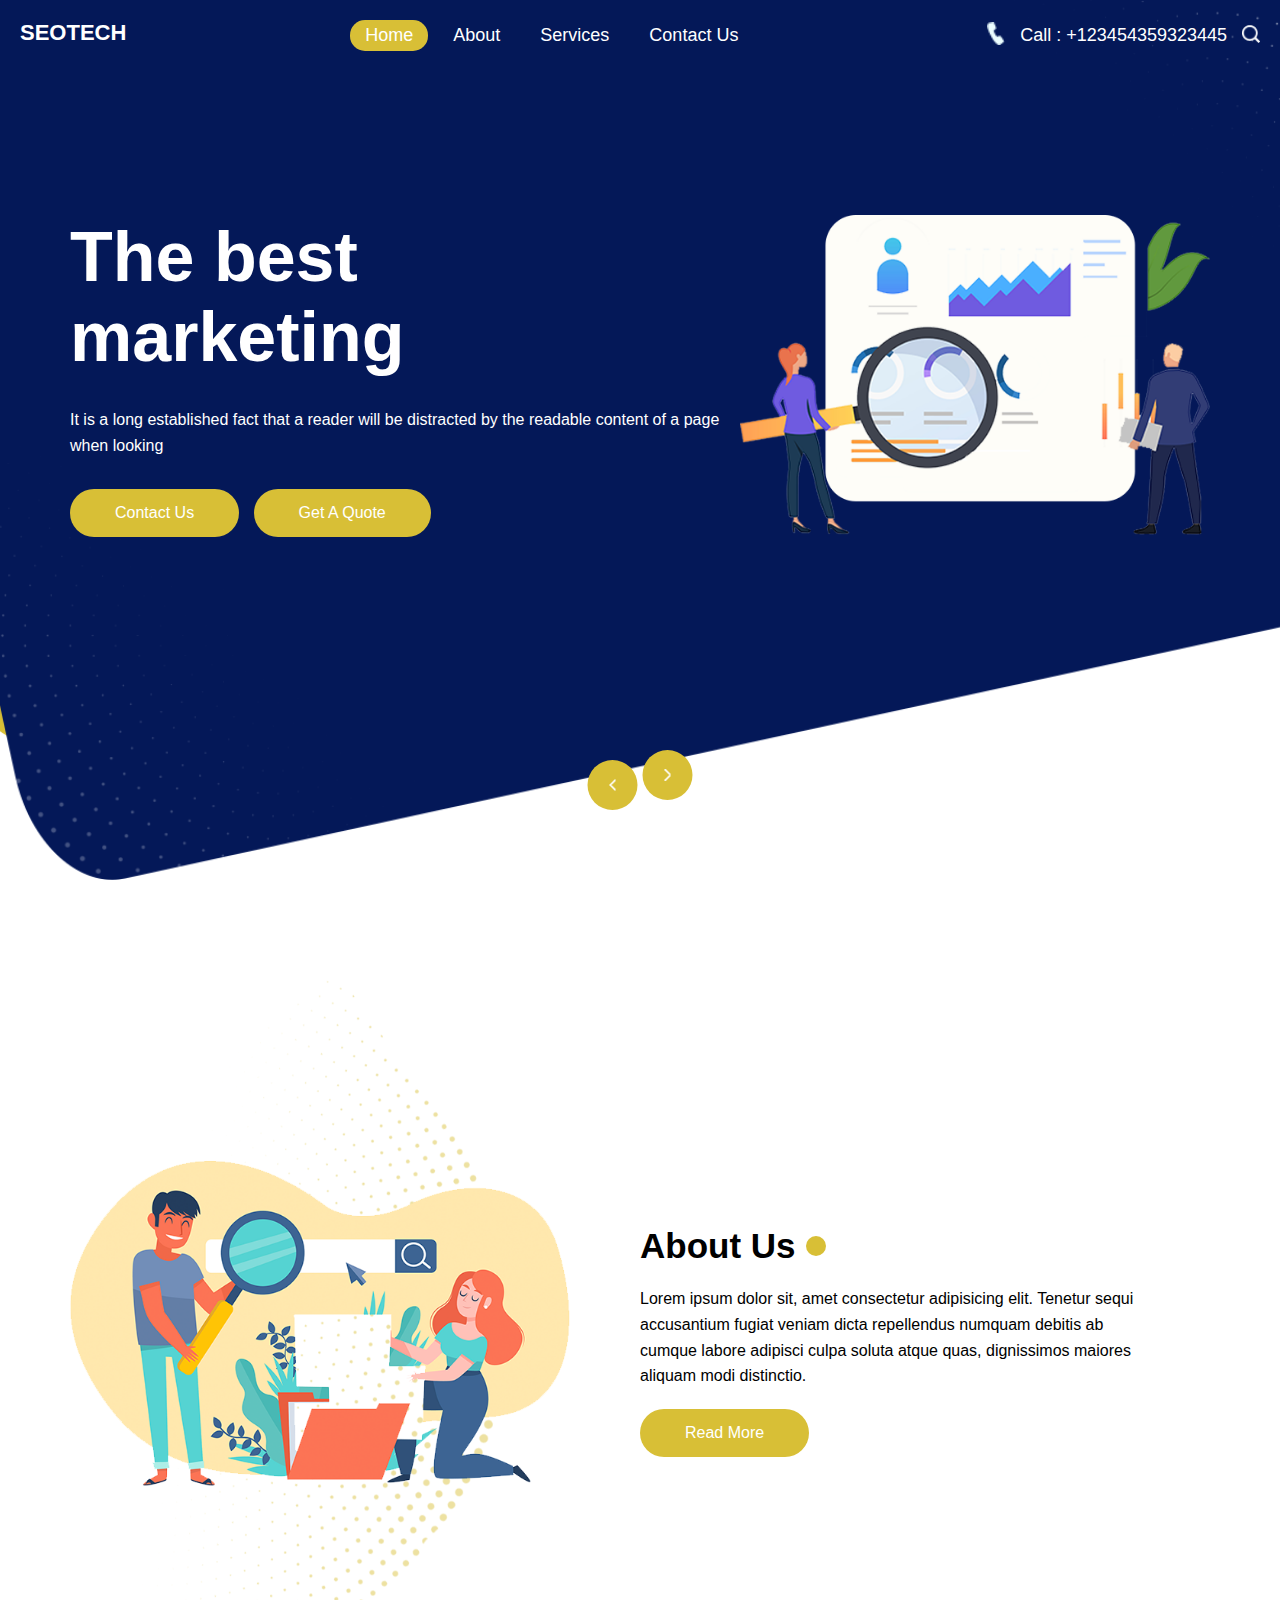
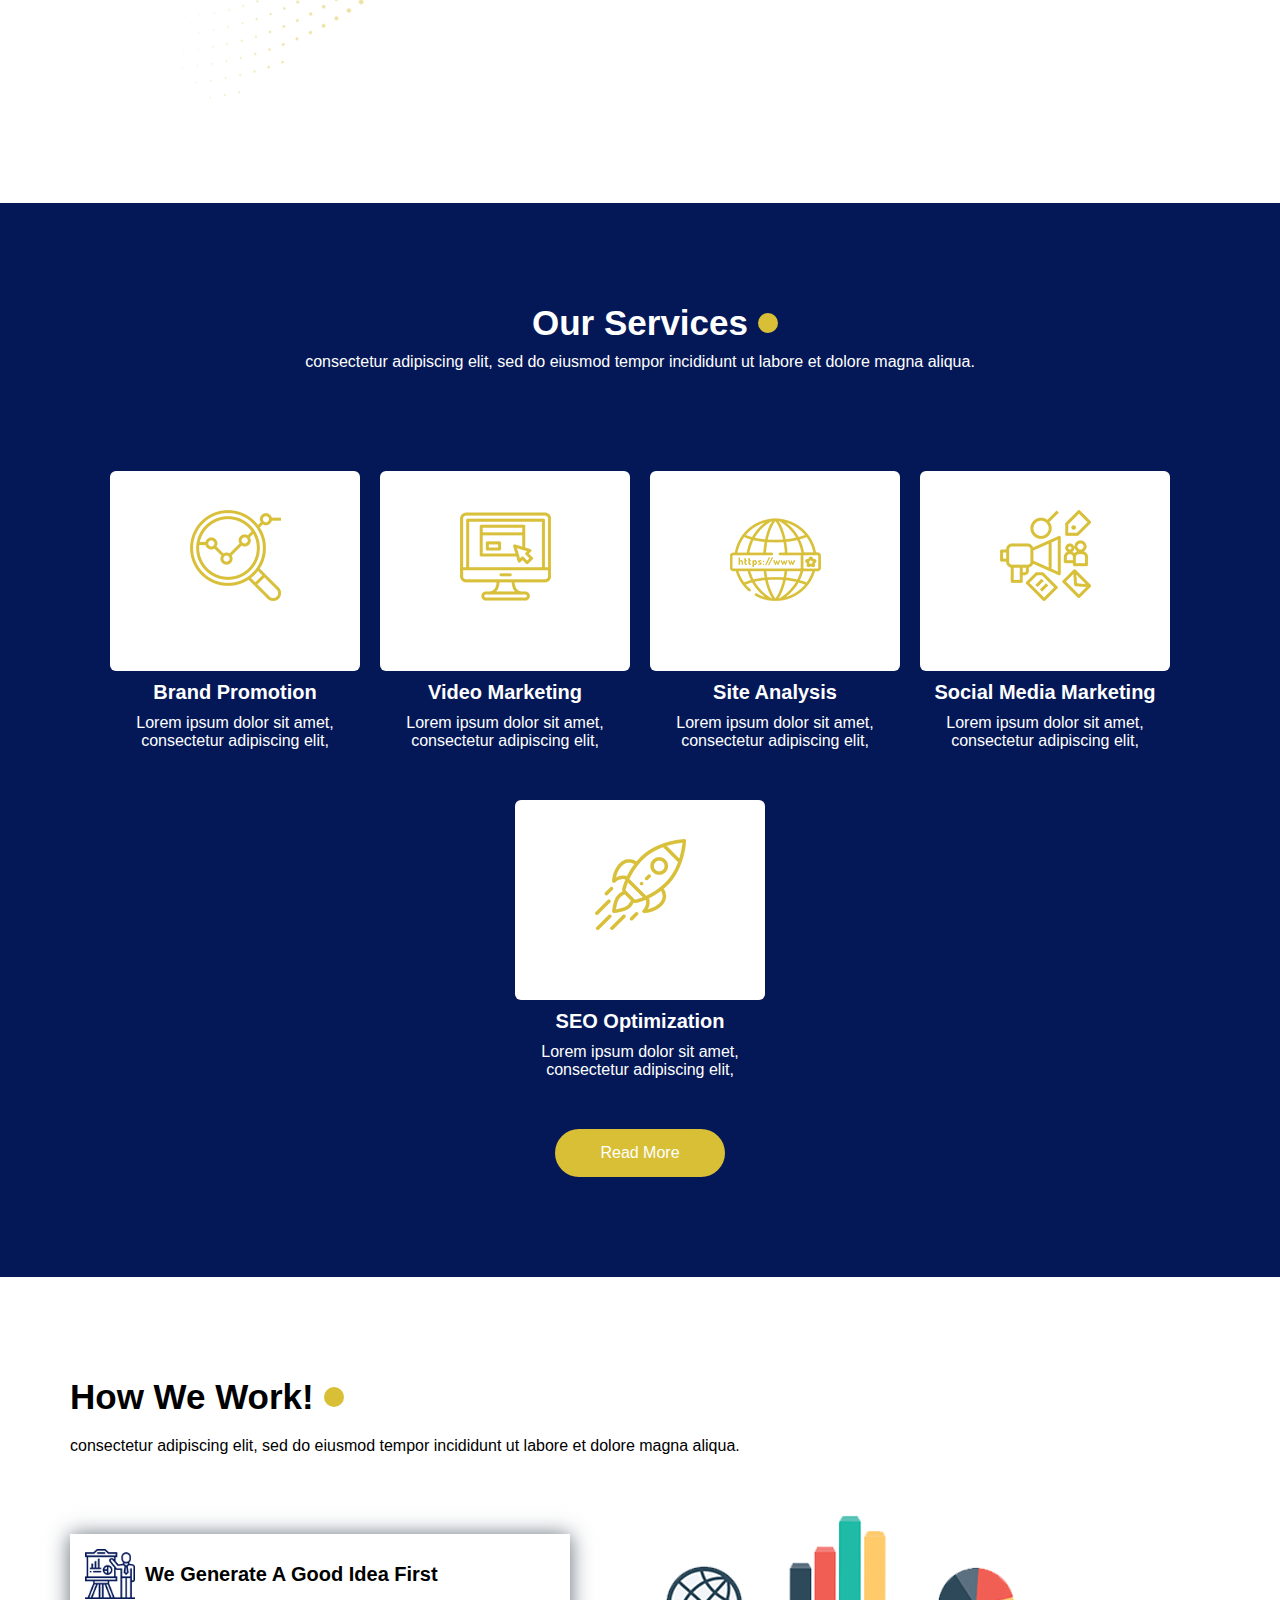
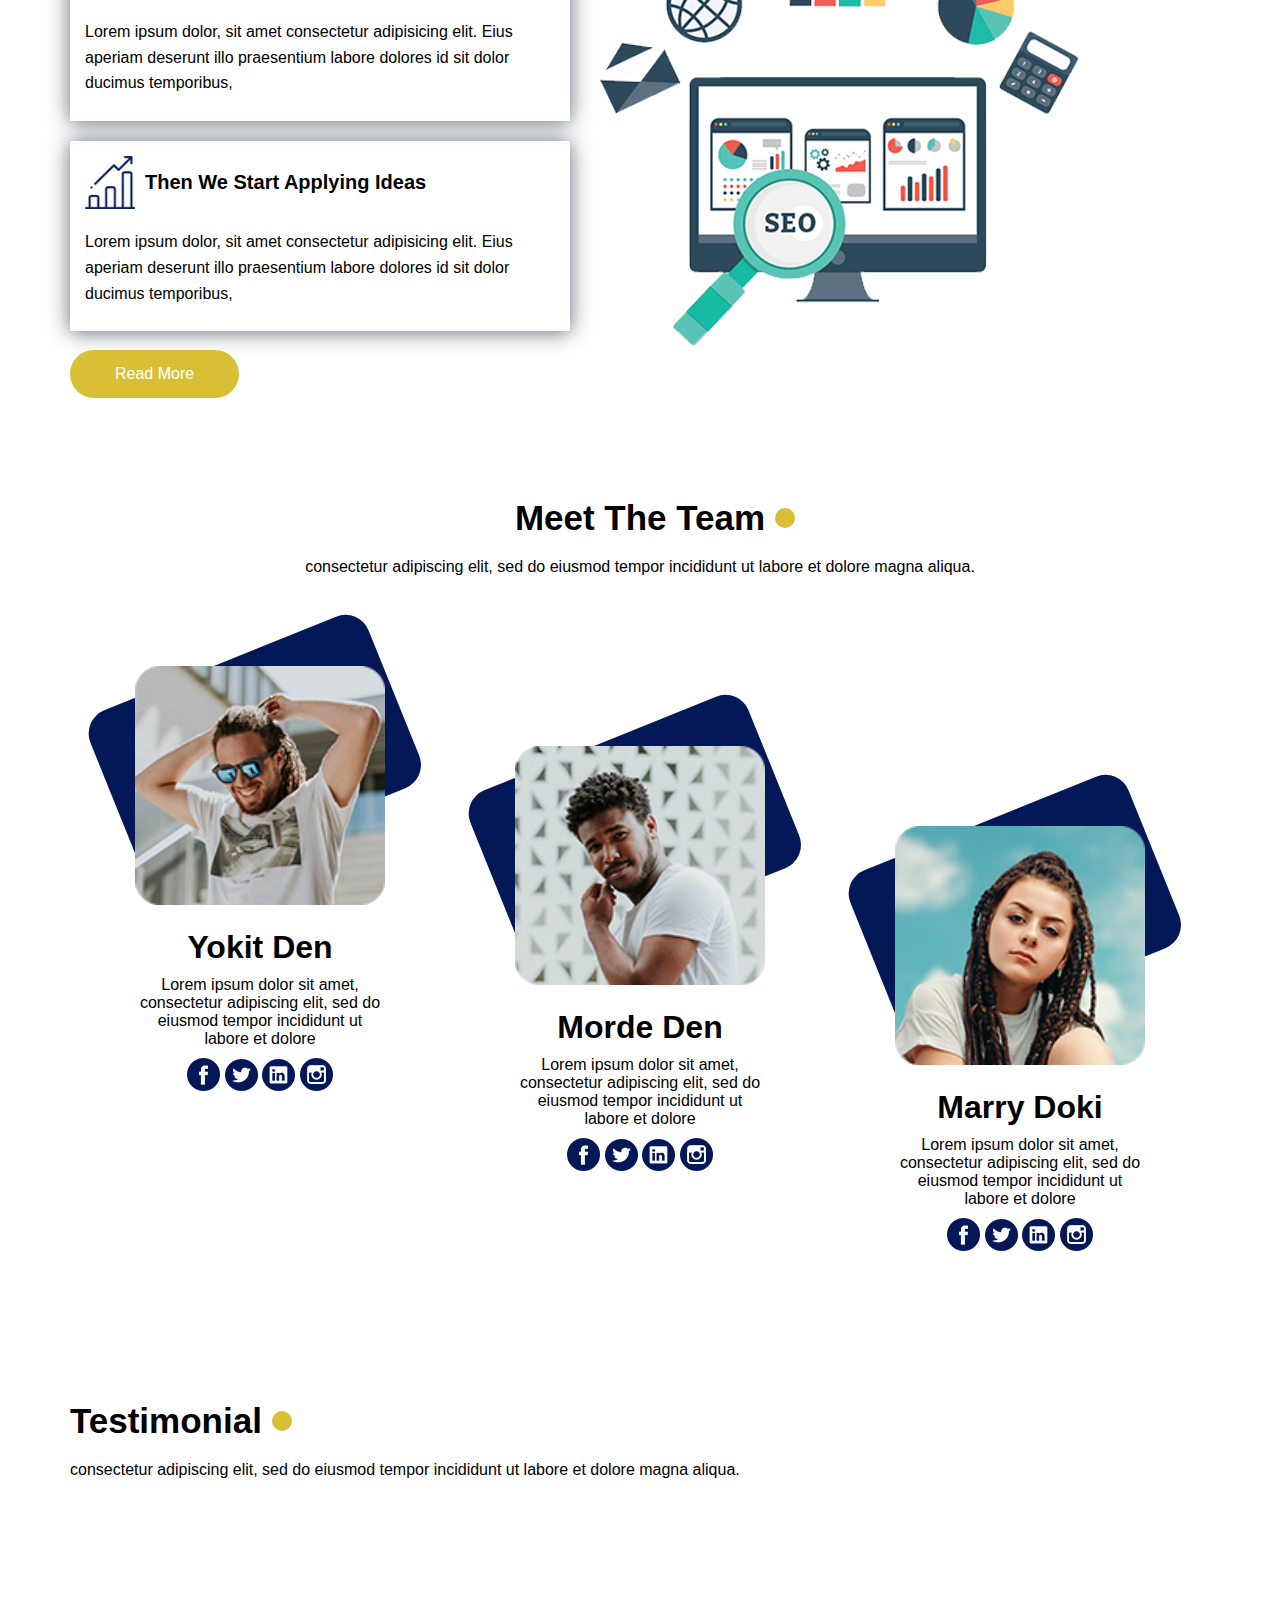
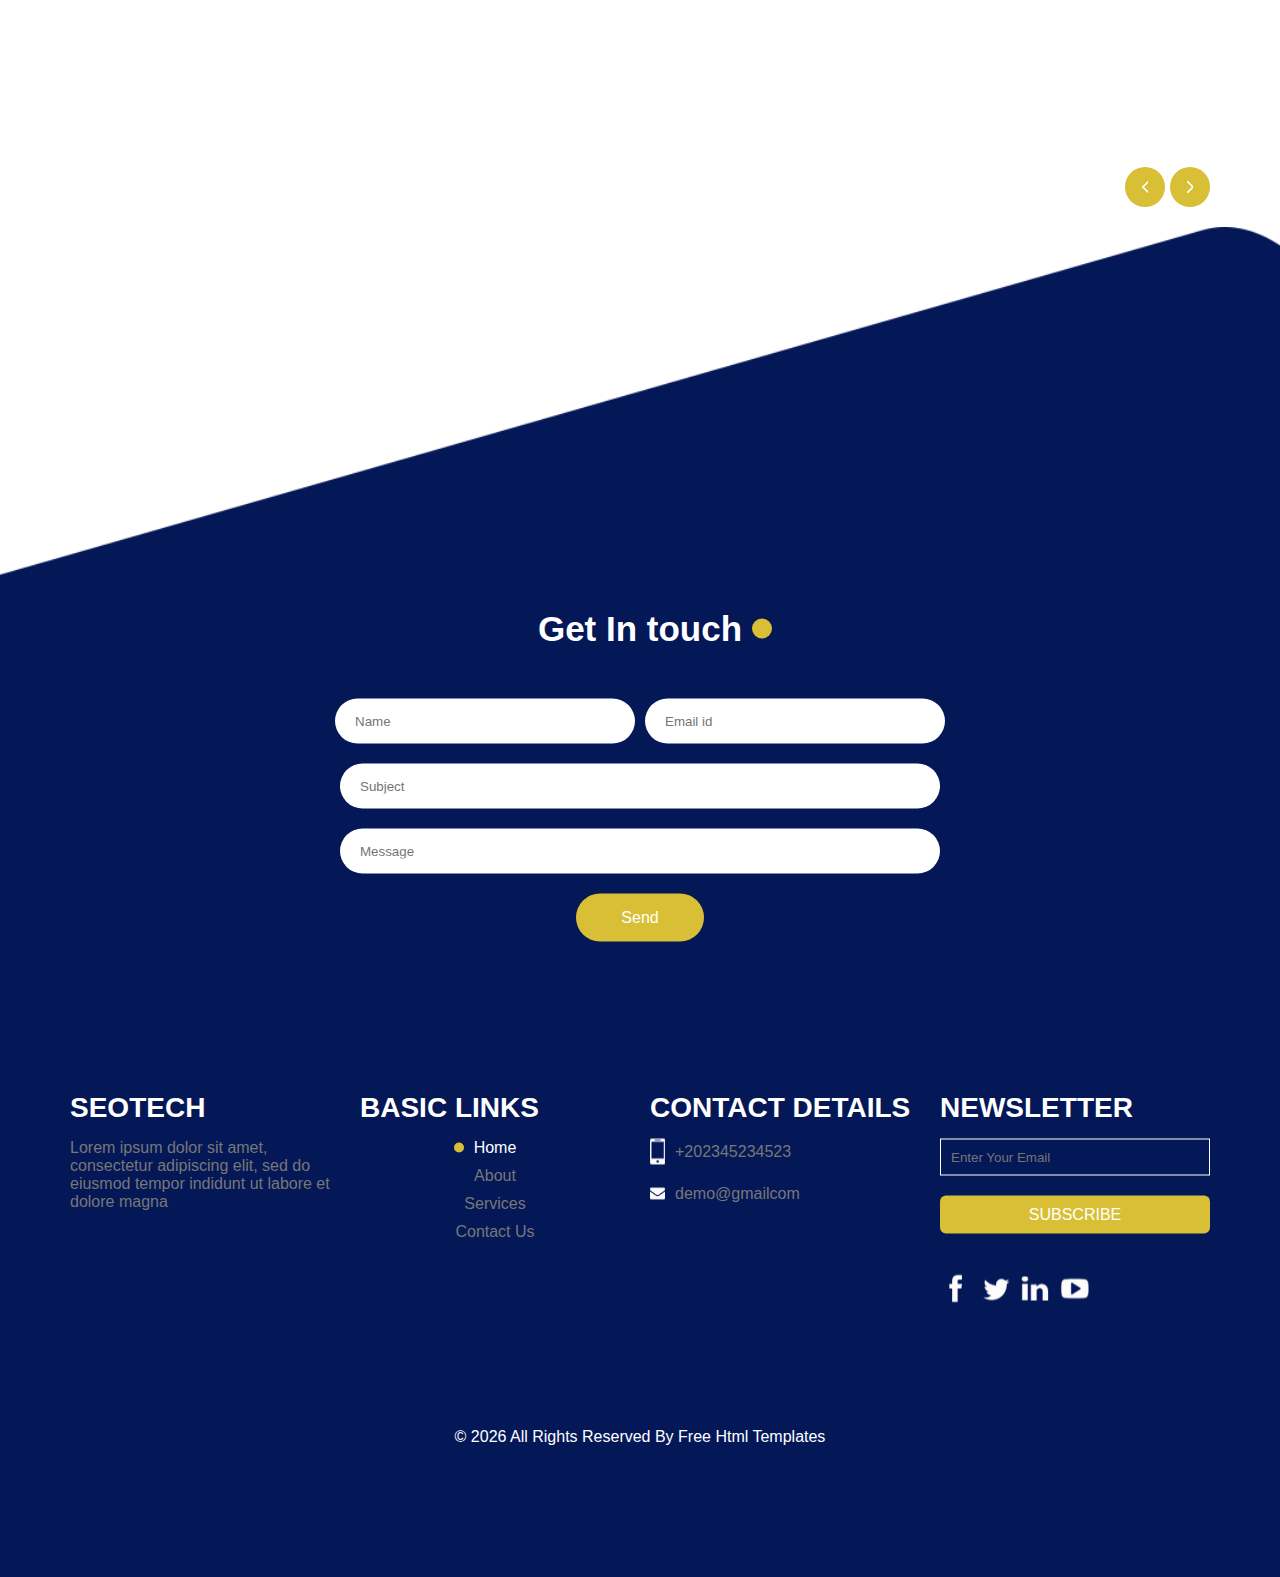
<file: index.html>
<!DOCTYPE html>
<html lang="en">
<head>
    <meta charset="UTF-8">
    <meta http-equiv="X-UA-Compatible" content="IE=edge">
    <meta name="viewport" content="width=device-width, initial-scale=1.0">
    <link rel="stylesheet" href="css/index.css">
    <link rel="stylesheet" href="css/all.min.css">
    <title>Seotech</title>
</head>
<body>
    <div class="home" id="home">
        <div class="navbar">
            <p class="main-p">Seotech</p>
            <ul>
                <li data-current="index.html" class="active"><a href="index.html">Home</a></li>
                <li data-current="about.html"><a href="about.html">About</a></li>
                <li data-current="services.html"><a href="services.html">Services</a></li>
                <li><a href="#contact">Contact Us</a></li>
                <img src="images/search-icon.png">
            </ul>
        <div class="user-info">
            <a href="#"><img src="images/call.png"></a>
            <a href="#">  <p>Call : +123454359323445</p></a>
            <a href="#"><img src="images/search-icon.png"></a>
    </div>
    <div class="bullets">
        <span></span>
        <span></span>
        <span></span>
    </div>
        </div>
        <div class="container">
        <div class="main-box">
            <div class="box-info">
                <h1>The best <br> marketing</h1>
                <p>It is a long established fact that a reader will be distracted by the readable content of a page when looking</p>
                <a href="#" class="btn left active">Contact Us</a>
                <a href="#" class="btn">Get A Quote</a>
            </div>
            <div>
                <img src="images/slider-img.png">
            </div>
        </div>
        </div>
        <div class="navbuttons">
            <div class="left button">
                <img src="images/left-angle.png">
            </div>
            <div class="right button">
                <img src="images/right-angle.png">
            </div>
        </div>
    </div>
    <div class="about"  id="about">
        <div class="container">
            <div>
                <img src="images/about-img2.png" alt="browser not support this image">
            </div>
            <div class="about-container">
                <h1 class="special-h1">About Us</h1>
                <p>Lorem ipsum dolor sit, amet consectetur adipisicing elit. Tenetur sequi accusantium fugiat veniam dicta repellendus numquam debitis ab cumque labore adipisci culpa soluta atque quas, dignissimos maiores aliquam modi distinctio.</p>
                <a href="read more" class="btn">read more</a>
            </div>
        </div>
    </div>
    <div class="our-services"  id="our-services">
        <div class="container">
            <h1 class="special-h1">Our Services</h1>
            <p>consectetur adipiscing elit, sed do eiusmod tempor incididunt ut labore et dolore magna aliqua.</p>
            <div class="services-row">
                <div class="row">
                    <div>
                        <img src="images/s-1.png" alt="browser not support this image">
                    </div>
                    <h1>Brand Promotion</h1>
                    <p>Lorem ipsum dolor sit amet, consectetur adipiscing elit,</p>
                </div>
                <div class="row">
                    <div>
                        <img src="images/s-2.png" alt="browser not support this image">
                    </div>
                    <h1>Video Marketing</h1>
                    <p>Lorem ipsum dolor sit amet, consectetur adipiscing elit,</p>
                </div>
                <div class="row">
                    <div>
                        <img src="images/s-3.png" alt="browser not support this image">
                    </div>
                    <h1>Site Analysis</h1>
                    <p>Lorem ipsum dolor sit amet, consectetur adipiscing elit,</p>
                </div>
                <div class="row">
                    <div>
                        <img src="images/s-4.png" alt="browser not support this image">
                    </div>
                    <h1>Social Media Marketing</h1>
                    <p>Lorem ipsum dolor sit amet, consectetur adipiscing elit,</p>
                </div>
                <div class="row">
                    <div>
                        <img src="images/s-5.png" alt="browser not support this image">
                    </div>
                    <h1>SEO Optimization</h1>
                    <p>Lorem ipsum dolor sit amet, consectetur adipiscing elit,</p>
                </div>
            </div>
            <a href="#" class="btn">read more</a>
        </div>
    </div>
    <div class="work">
        <div class="container">
            <h1 class="special-h1">How We Work!</h1>
            <p>consectetur adipiscing elit, sed do eiusmod tempor incididunt ut labore et dolore magna aliqua.</p>
            <div class="work-box-container">
                <div>
                    <div class="work-box">
                        <div>
                            <img src="images/work-i1.png" alt="browser not support this image">
                            <h1>We Generate A Good Idea First</h1>
                        </div>
                        <p>Lorem ipsum dolor, sit amet consectetur adipisicing elit. Eius aperiam deserunt illo praesentium labore dolores id sit dolor ducimus temporibus,</p>
                    </div>
                    <div class="work-box">
                        <div>
                            <img src="images/work-i2.png" alt="browser not support this image">
                            <h1>Then We Start Applying Ideas</h1>
                        </div>
                        <p>Lorem ipsum dolor, sit amet consectetur adipisicing elit. Eius aperiam deserunt illo praesentium labore dolores id sit dolor ducimus temporibus,</p>
                    </div>
                </div>
                <div class="image">
                    <img src="images/work-img.png" alt="browser not support this image">
                </div>
            </div>
            <div class="btn">read more</div>
                </div>
            </div>
            <div class="team">
                <div class="container">
                    <h1 class="special-h1">Meet The Team</h1>
                    <p>consectetur adipiscing elit, sed do eiusmod tempor incididunt ut labore et dolore magna aliqua.</p>
                    <div class="team-container">
                        <div class="team-box">
                                <div class="img"><img src="images/t-1.png" alt="browser not support this image"></div>
                            <h1>Yokit Den</h1>
                            <p>Lorem ipsum dolor sit amet, consectetur adipiscing elit, sed do eiusmod tempor incididunt ut labore et dolore</p>
                            <div class="socail-icons">
                                <img src="images/fb.png" alt="browser not support this image">
                                <img src="images/twitter.png" alt="browser not support this image">
                                <img src="images/linkedin.png" alt="browser not support this image">
                                <img src="images/insta.png" alt="browser not support this image">
                            </div>
                        </div>
                        <div class="team-box">
                            <div class="img">   <img src="images/t-2.png" alt="browser not support this image"></div>
                            <h1>Morde Den</h1>
                            <p>Lorem ipsum dolor sit amet, consectetur adipiscing elit, sed do eiusmod tempor incididunt ut labore et dolore</p>
                            <div class="socail-icons">
                                <img src="images/fb.png" alt="browser not support this image">
                                <img src="images/twitter.png" alt="browser not support this image">
                                <img src="images/linkedin.png" alt="browser not support this image">
                                <img src="images/insta.png" alt="browser not support this image">
                            </div>
                        </div>
                        <div class="team-box">
                        <div class="img"> <img src="images/t-3.png" alt="browser not support this image"></div>
                            <h1>Marry Doki</h1>
                            <p>Lorem ipsum dolor sit amet, consectetur adipiscing elit, sed do eiusmod tempor incididunt ut labore et dolore</p>
                            <div class="socail-icons">
                                <img src="images/fb.png" alt="browser not support this image">
                                <img src="images/twitter.png" alt="browser not support this image">
                                <img src="images/linkedin.png" alt="browser not support this image">
                                <img src="images/insta.png" alt="browser not support this image">
                            </div>
                        </div>
                    </div>
                </div>
            </div>
            <div id="test" class="testimonial">
                <div class="container">
                    <h1 class="special-h1">Testimonial</h1>
                    <p>consectetur adipiscing elit, sed do eiusmod tempor incididunt ut labore et dolore magna aliqua.</p>
                    <div id="test-box" class="testimonial-box">
                        <img class="client-img" src="images/client.png" alt="browser not support this img">
                        <h3>Normal distribution</h3>
                        <p>It is a long established fact that a reader will be distracted by the readable content of a page when looking at its layout. The point of using Lorem Ipsum is that it has a more-or-less normal distribution of letters, as opposed to using 'Content here, content here', making it look</p>
                        <img class="quote-img" src="images/quote.png" alt="browser not support this img">
                    </div>
                    <div class="buttons">
                        <div class="lr button">
                            <img src="images/left-angle.png">
                        </div>
                        <div class="rt button">
                            <img src="images/right-angle.png">
                        </div>
                    </div>
                </div>
            </div>
            <div class="contact" id="contact">
                <div class="container">
                    <h1 class="special-h1">Get In touch</h1>
                    <div class="info-box">
                        <div>
                            <input type="text" placeholder="Name">
                            <input type="text" placeholder="Email id">
                        </div>
                        <input type="text" placeholder="Subject">
                        <input type="text" placeholder="Message">
                        <a href="#" class="btn">Send</a>
                    </div>
                    <div class="contact-box">
                        <div class="box">
                            <h1>SEOTECH</h1>
                            <p>Lorem ipsum dolor sit amet, consectetur adipiscing elit, sed do eiusmod tempor indidunt ut labore et dolore magna</p>
                        </div>
                        <div class="box">
                            <h1>BASIC LINKS</h1>
                            <ul class="footer-ul">
                            <a href="index.html" class="active"><li >Home</li></a>
                            <a href="about.html"><li>About</li></a>
                            <a href="services.html"> <li>Services</li></a>
                            <a href="#contact"><li>Contact Us</li></a>
                            </ul>
                        </div>
                        <div class="box">
                            <h1>CONTACT DETAILS</h1>
                            <div>
                                <img src="images/telephone-white.png" alt="browser not support this image">
                                <a href="#">+202345234523</a>
                            </div>
                            <div>
                                <img src="images/envelope-white.png" alt="browser not support this img">
                                <a href="#">demo@gmailcom</a>
                            </div>
                        </div>
                        <div class="box">
                            <h1>NEWSLETTER</h1>
                            <input type="text" placeholder="Enter Your Email">
                            <a class="sub-btn" href="#">SUBSCRIBE</a>
                            <div class="social-icons">
                            <div><img src="images/info-fb.png" alt="browser support this image"></div>
                            <div> <img src="images/info-twitter.png" alt="browser support this image"></div>
                            <div><img src="images/info-linkedin.png" alt="browser support this image"></div>
                            <div><img src="images/info-youtube.png" alt="browser support this image"></div>
                            </div>
                        </div>
                    </div>
                    <p class="footer">© <span class="datenow"></span> All Rights Reserved By Free Html Templates</p>
                </div>
            </div>
    <script src="index.js"></script>
</body>
</html>
</file>
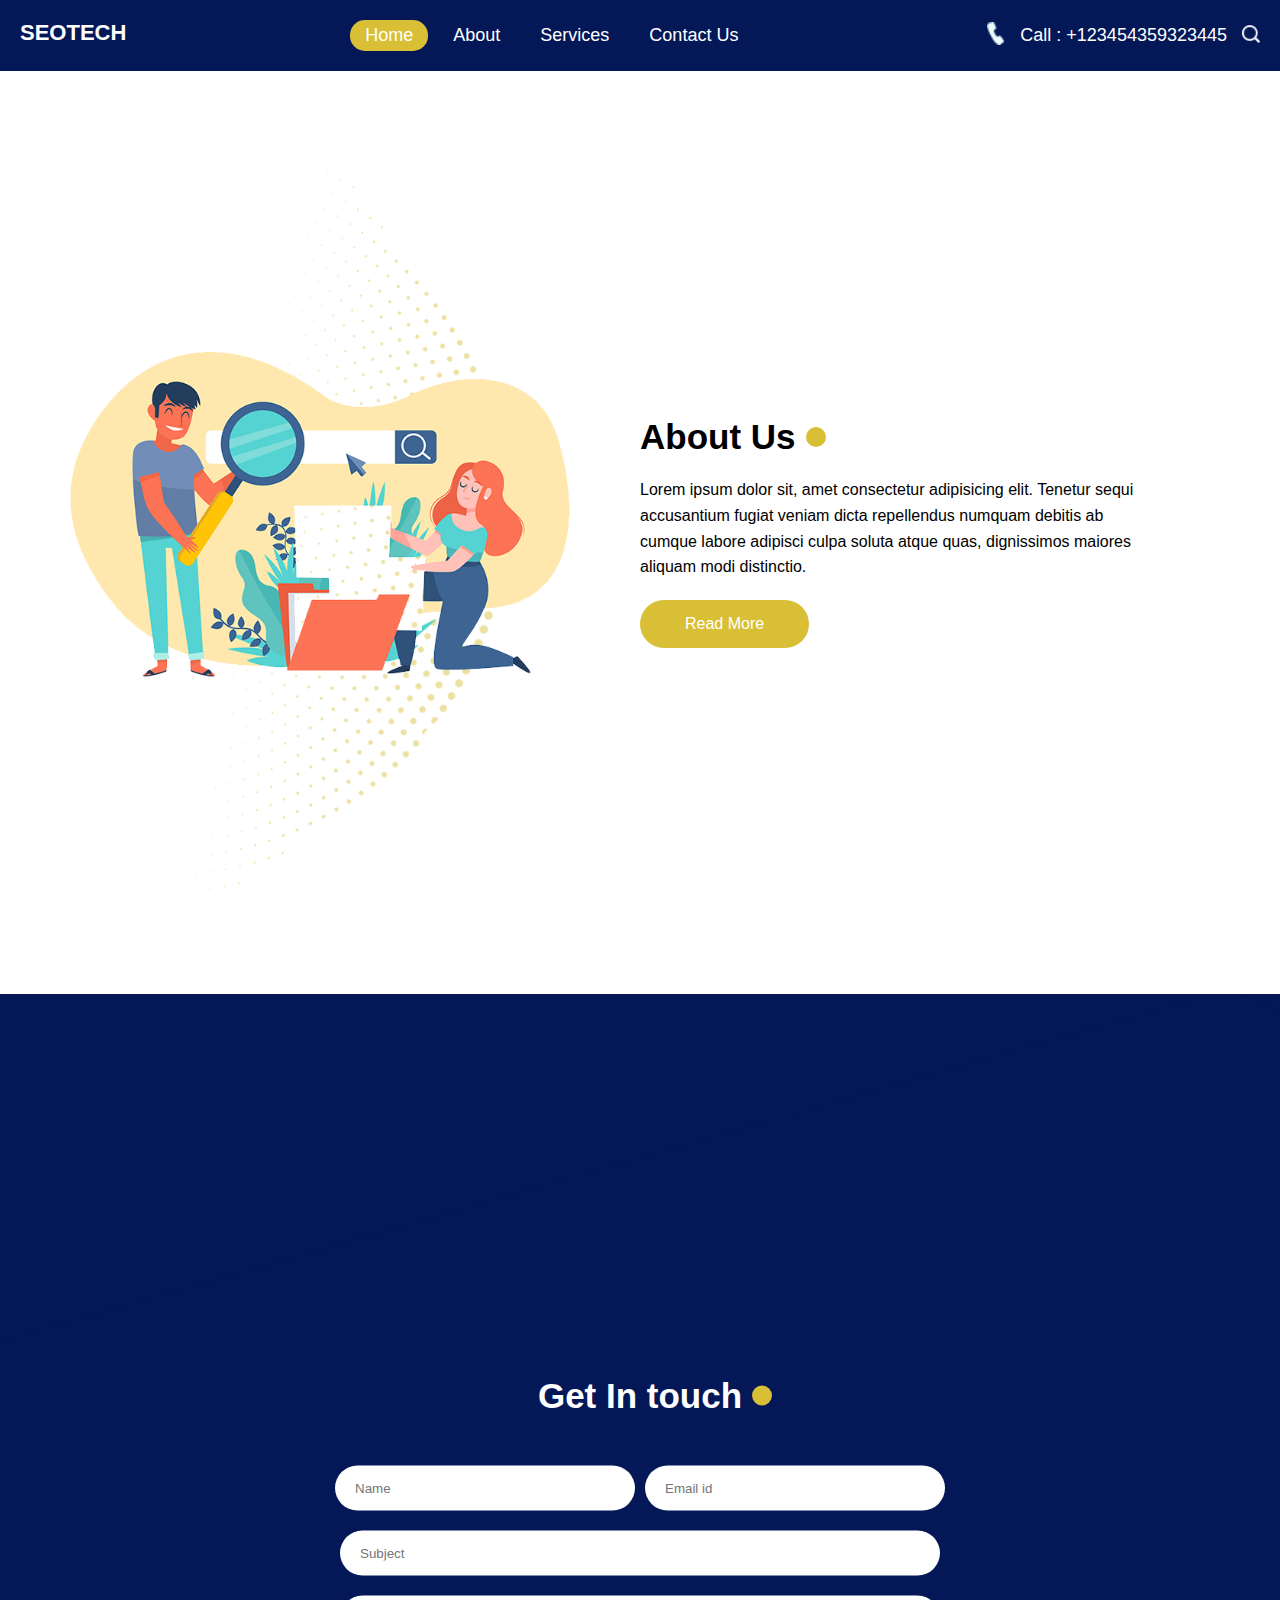
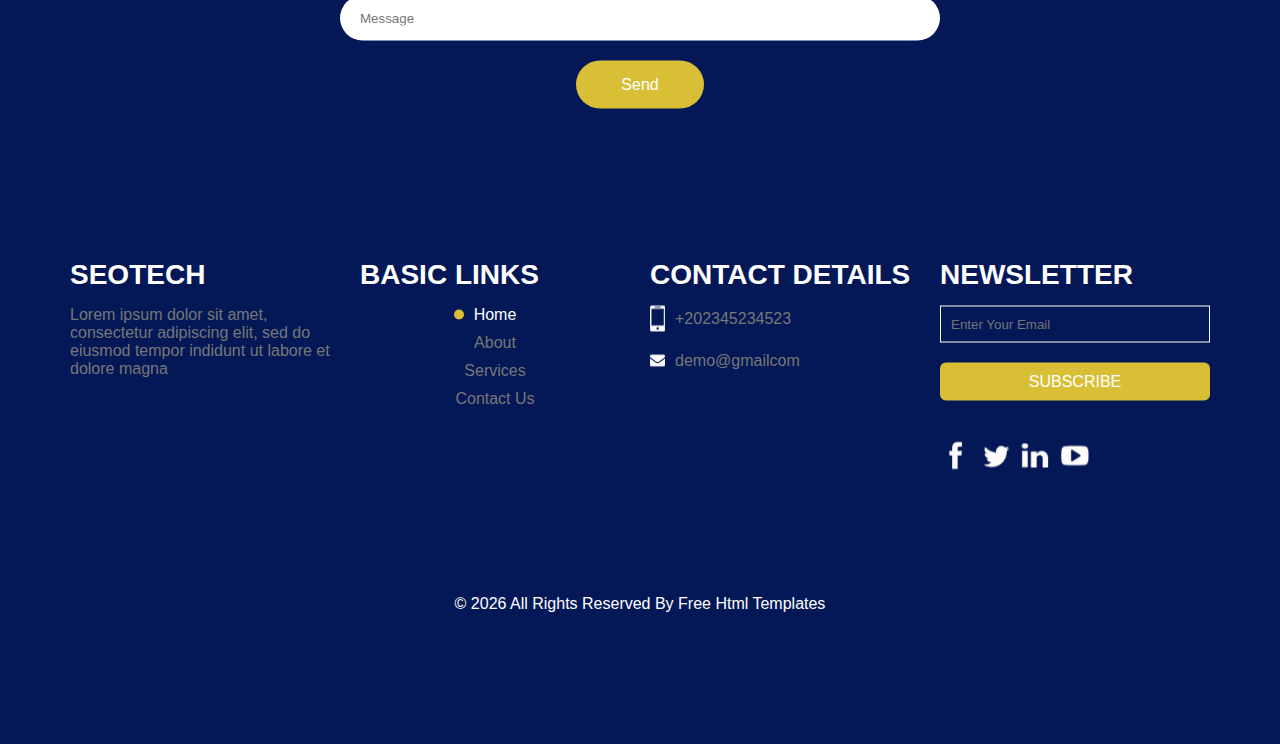
<file: about.html>
<!DOCTYPE html>
<html lang="en">
<head>
    <meta charset="UTF-8">
    <meta http-equiv="X-UA-Compatible" content="IE=edge">
    <meta name="viewport" content="width=device-width, initial-scale=1.0">
    <link rel="stylesheet" href="css/index.css">
    <link rel="stylesheet" href="css/all.min.css">
    <title>Seotech</title>
</head>
<body>
        <div class="navbar navbar-blue">
            <p class="main-p">Seotech</p>
            <ul>
                <li class="active"><a href="index.html">Home</a></li>
                <li><a href="about.html">About</a></li>
                <li><a href="services.html">Services</a></li>
                <li><a href="#contact">Contact Us</a></li>
                <img src="images/search-icon.png">
            </ul>
        <div class="user-info">
            <a href="#"><img src="images/call.png"></a>
            <a href="#">  <p>Call : +123454359323445</p></a>
            <a href="#"><img src="images/search-icon.png"></a>
    </div>
    <div class="bullets">
        <span></span>
        <span></span>
        <span></span>
    </div>
        </div>
    <div class="about"  id="about">
        <div class="container">
            <div>
                <img src="images/about-img2.png" alt="browser not support this image">
            </div>
            <div class="about-container">
                <h1 class="special-h1">About Us</h1>
                <p>Lorem ipsum dolor sit, amet consectetur adipisicing elit. Tenetur sequi accusantium fugiat veniam dicta repellendus numquam debitis ab cumque labore adipisci culpa soluta atque quas, dignissimos maiores aliquam modi distinctio.</p>
                <a href="read more" class="btn">read more</a>
            </div>
        </div>
    </div>
    <div class="contact contact-bg-blue" id="contact">
        <div class="container">
            <h1 class="special-h1">Get In touch</h1>
            <div class="info-box">
                <div>
                    <input type="text" placeholder="Name">
                    <input type="text" placeholder="Email id">
                </div>
                <input type="text" placeholder="Subject">
                <input type="text" placeholder="Message">
                <a href="#" class="btn">Send</a>
            </div>
            <div class="contact-box">
                <div class="box">
                    <h1>SEOTECH</h1>
                    <p>Lorem ipsum dolor sit amet, consectetur adipiscing elit, sed do eiusmod tempor indidunt ut labore et dolore magna</p>
                </div>
                <div class="box">
                    <h1>BASIC LINKS</h1>
                    <ul class="footer-ul">
                        <a href="index.html" class="active"><li>Home</li></a>
                        <a href="#about"><li>About</li></a>
                        <a href="services.html"> <li>Services</li></a>
                        <a href="#contact"><li>Contact Us</li></a>
                        </ul>
                </div>
                <div class="box">
                    <h1>CONTACT DETAILS</h1>
                    <div>
                        <img src="images/telephone-white.png" alt="browser not support this image">
                        <a href="#">+202345234523</a>
                    </div>
                    <div>
                        <img src="images/envelope-white.png" alt="browser not support this img">
                        <a href="#">demo@gmailcom</a>
                    </div>
                </div>
                <div class="box">
                    <h1>NEWSLETTER</h1>
                    <input type="text" placeholder="Enter Your Email">
                    <a class="sub-btn" href="#">SUBSCRIBE</a>
                    <div class="social-icons">
                    <div><img src="images/info-fb.png" alt="browser support this image"></div>
                    <div> <img src="images/info-twitter.png" alt="browser support this image"></div>
                    <div><img src="images/info-linkedin.png" alt="browser support this image"></div>
                    <div><img src="images/info-youtube.png" alt="browser support this image"></div>
                    </div>
                </div>
            </div>
            <p class="footer">© <span class="datenow"></span> All Rights Reserved By Free Html Templates</p>
        </div>
    </div>
    <script src="index.js"></script>
</body>
</html>
</file>
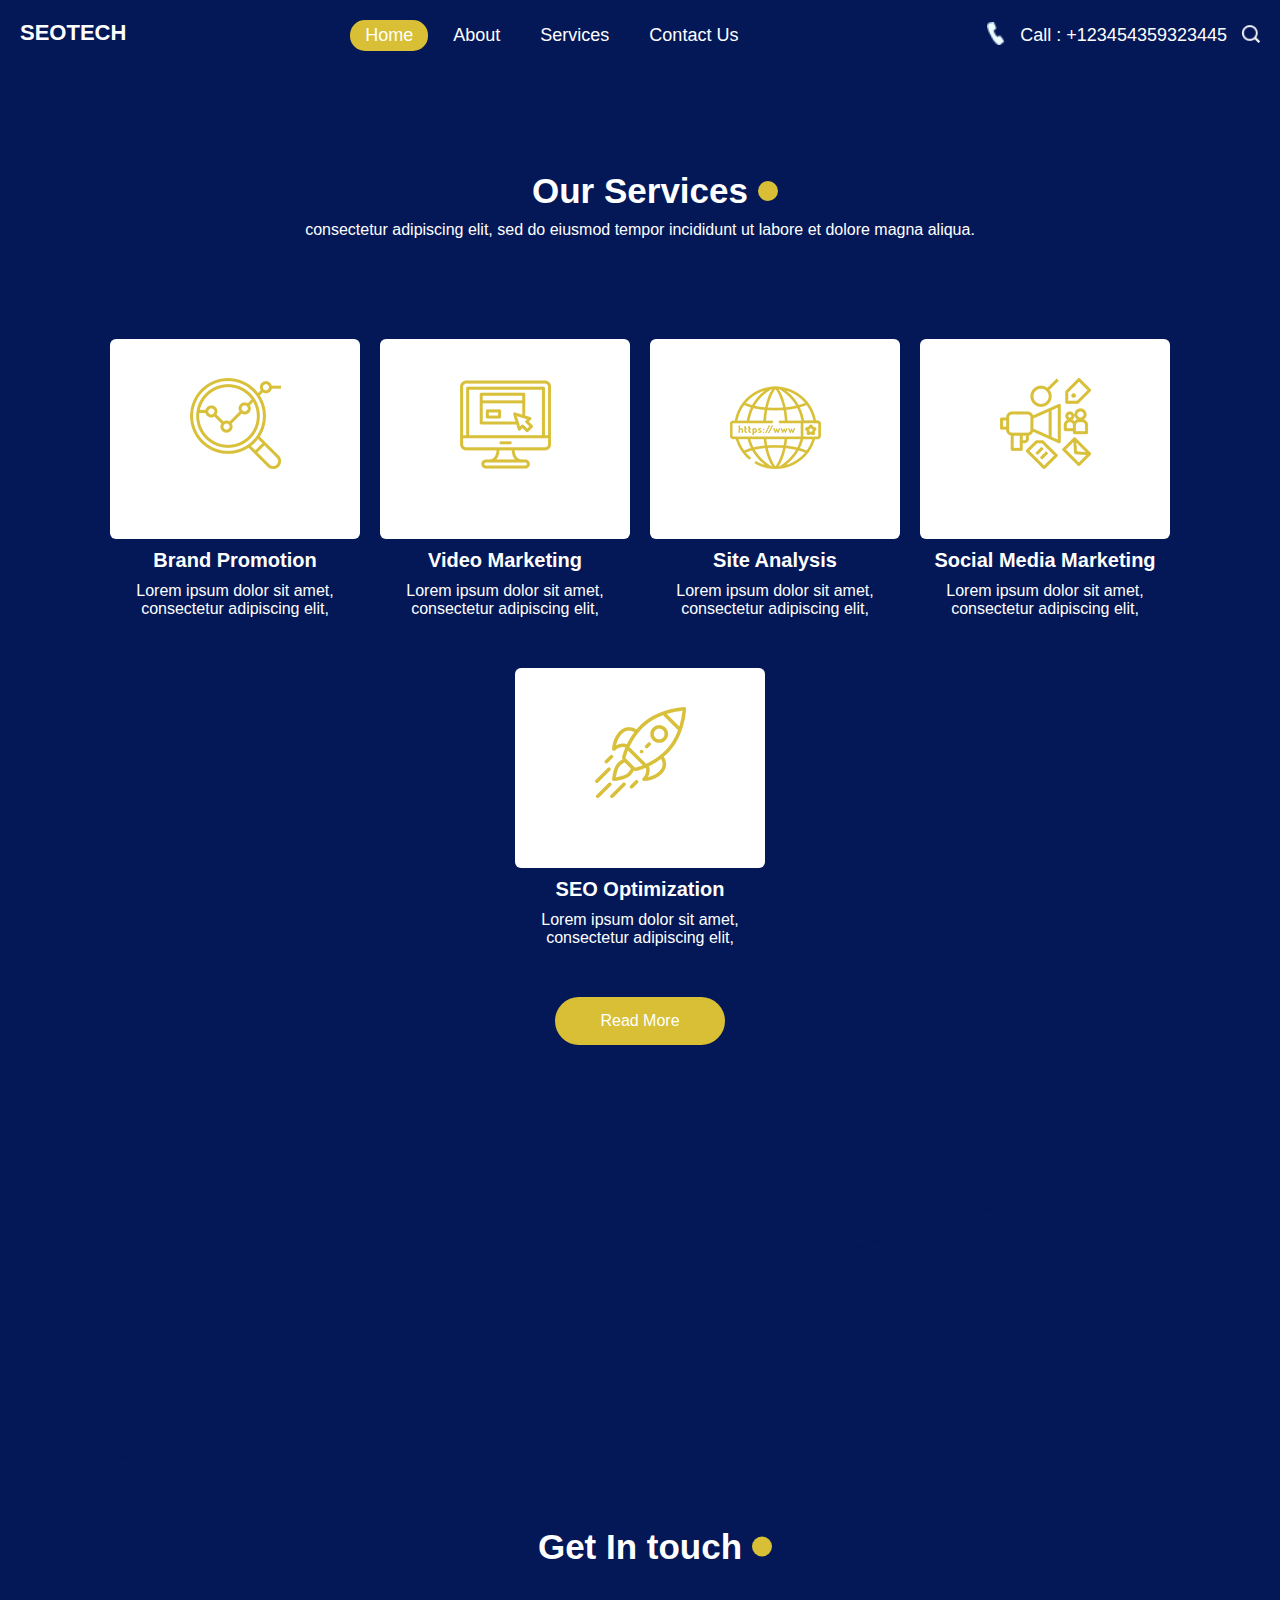
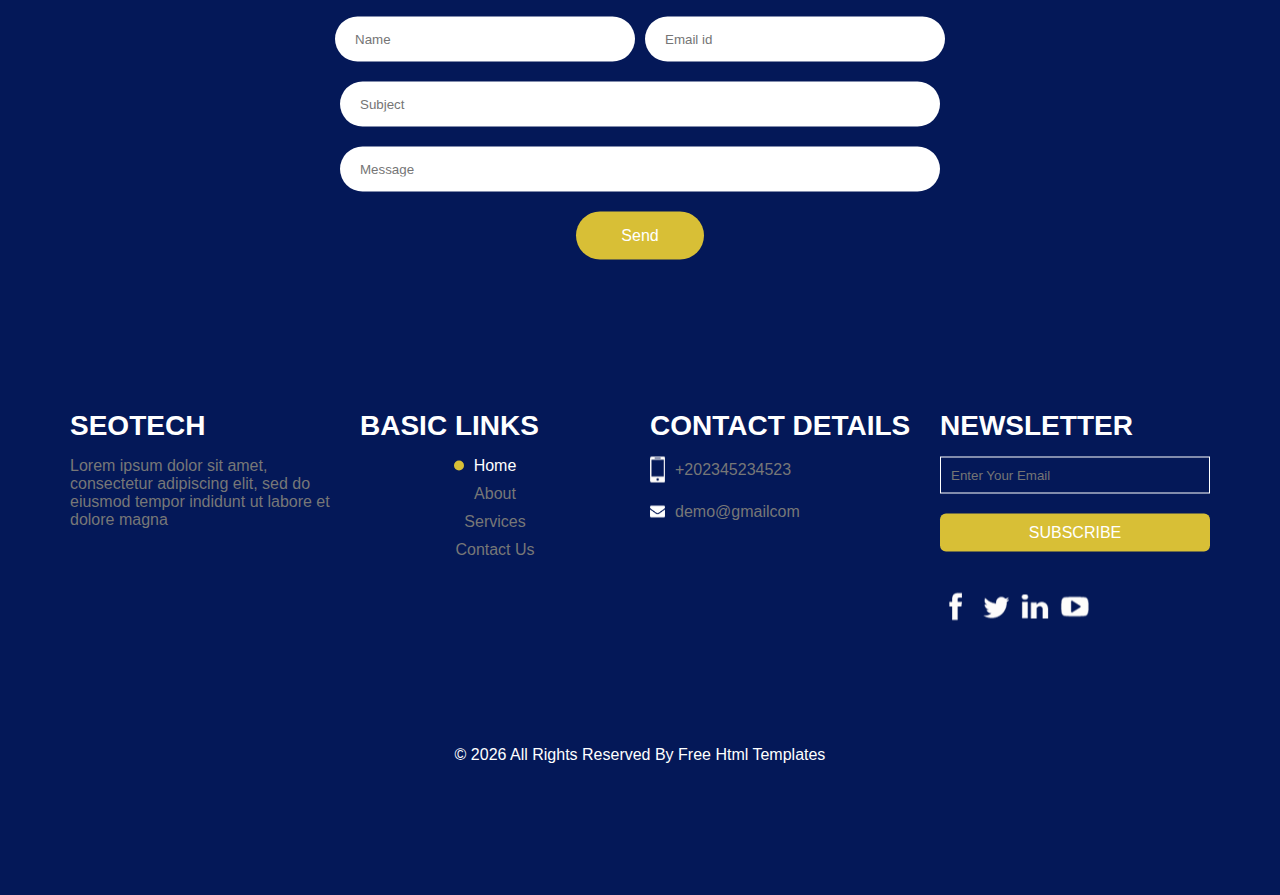
<file: services.html>
<!DOCTYPE html>
<html lang="en">
<head>
    <meta charset="UTF-8">
    <meta http-equiv="X-UA-Compatible" content="IE=edge">
    <meta name="viewport" content="width=device-width, initial-scale=1.0">
    <link rel="stylesheet" href="css/index.css">
    <link rel="stylesheet" href="css/all.min.css">
    <title>Seotech</title>
</head>
<body>
    <div class="navbar navbar-blue">
        <p class="main-p">Seotech</p>
        <ul>
            <li class="active"><a href="index.html">Home</a></li>
            <li><a href="about.html">About</a></li>
            <li><a href="services.html">Services</a></li>
            <li><a href="#contact">Contact Us</a></li>
            <img src="images/search-icon.png">
        </ul>
    <div class="user-info">
        <a href="#"><img src="images/call.png"></a>
        <a href="#">  <p>Call : +123454359323445</p></a>
        <a href="#"><img src="images/search-icon.png"></a>
</div>
<div class="bullets">
    <span></span>
    <span></span>
    <span></span>
</div>
    </div>
    <div class="our-services"  id="our-services">
        <div class="container">
            <h1 class="special-h1">Our Services</h1>
            <p>consectetur adipiscing elit, sed do eiusmod tempor incididunt ut labore et dolore magna aliqua.</p>
            <div class="services-row">
                <div class="row">
                    <div>
                        <img src="images/s-1.png" alt="browser not support this image">
                    </div>
                    <h1>Brand Promotion</h1>
                    <p>Lorem ipsum dolor sit amet, consectetur adipiscing elit,</p>
                </div>
                <div class="row">
                    <div>
                        <img src="images/s-2.png" alt="browser not support this image">
                    </div>
                    <h1>Video Marketing</h1>
                    <p>Lorem ipsum dolor sit amet, consectetur adipiscing elit,</p>
                </div>
                <div class="row">
                    <div>
                        <img src="images/s-3.png" alt="browser not support this image">
                    </div>
                    <h1>Site Analysis</h1>
                    <p>Lorem ipsum dolor sit amet, consectetur adipiscing elit,</p>
                </div>
                <div class="row">
                    <div>
                        <img src="images/s-4.png" alt="browser not support this image">
                    </div>
                    <h1>Social Media Marketing</h1>
                    <p>Lorem ipsum dolor sit amet, consectetur adipiscing elit,</p>
                </div>
                <div class="row">
                    <div>
                        <img src="images/s-5.png" alt="browser not support this image">
                    </div>
                    <h1>SEO Optimization</h1>
                    <p>Lorem ipsum dolor sit amet, consectetur adipiscing elit,</p>
                </div>
            </div>
            <a href="#" class="btn">read more</a>
        </div>
    </div>
            <div class="contact contact-bg-blue" id="contact">
                <div class="container">
                    <h1 class="special-h1">Get In touch</h1>
                    <div class="info-box">
                        <div>
                            <input type="text" placeholder="Name">
                            <input type="text" placeholder="Email id">
                        </div>
                        <input type="text" placeholder="Subject">
                        <input type="text" placeholder="Message">
                        <a href="#" class="btn">Send</a>
                    </div>
                    <div class="contact-box">
                        <div class="box">
                            <h1>SEOTECH</h1>
                            <p>Lorem ipsum dolor sit amet, consectetur adipiscing elit, sed do eiusmod tempor indidunt ut labore et dolore magna</p>
                        </div>
                        <div class="box">
                            <h1>BASIC LINKS</h1>
                            <ul class="footer-ul">
                                <a href="index.html" class="active"><li>Home</li></a>
                                <a href="about.html"><li>About</li></a>
                                <a href="#our-services"> <li>Services</li></a>
                                <a href="#contact"><li>Contact Us</li></a>
                                </ul>
                        </div>
                        <div class="box">
                            <h1>CONTACT DETAILS</h1>
                            <div>
                                <img src="images/telephone-white.png" alt="browser not support this image">
                                <a href="#">+202345234523</a>
                            </div>
                            <div>
                                <img src="images/envelope-white.png" alt="browser not support this img">
                                <a href="#">demo@gmailcom</a>
                            </div>
                        </div>
                        <div class="box">
                            <h1>NEWSLETTER</h1>
                            <input type="text" placeholder="Enter Your Email">
                            <a class="sub-btn" href="#">SUBSCRIBE</a>
                            <div class="social-icons">
                            <div><img src="images/info-fb.png" alt="browser support this image"></div>
                            <div> <img src="images/info-twitter.png" alt="browser support this image"></div>
                            <div><img src="images/info-linkedin.png" alt="browser support this image"></div>
                            <div><img src="images/info-youtube.png" alt="browser support this image"></div>
                            </div>
                        </div>
                    </div>
                    <p class="footer">© <span class="datenow"></span> All Rights Reserved By Free Html Templates</p>
                </div>
            </div>
    <script src="index.js"></script>
</body>
</html>
</file>
<file: css/index.css>
*{
    padding: 0;
    margin: 0;
    -webkit-box-sizing: border-box;
    -moz-box-sizing: border-box;
    box-sizing: border-box;
    font-family: "Poppins", sans-serif;;
}
:root{
    --padding-top: 100px;
    --padding-bottom: 100px;
}
ul{
    list-style: none;
}
a{
    text-decoration: none;
}
.container{
    padding-right: 15px;
    padding-left: 15px;
    margin-right: auto;
    margin-left: auto;
}
@media(min-width:768px){
    .container{
        width: 750px;
    }
}
@media(min-width:992px){
    .container{
        width: 970px;
    }
}
@media(min-width:1200px){
    .container{
        width: 1170px;
    }
}
/* start home page */
.home{
    overflow: hidden;
    height: calc(100vh - 20px);
    background-image: url(../images/hero-bg.png);
    background-size: cover;
    background-position: bottom;
}
.navbar{
    position: relative;
    padding: 20px;
    display: flex;
    justify-content: space-between;
}
.navbar.navbar-blue{
    background-color: #041858;
}
.navbar .main-p{
    font-size: 22px;
    font-weight: bold;
    color: white;
    text-transform: uppercase;
}
.navbar ul{
    display: flex;
    align-items: center;
}
.navbar ul li{
    padding: 5px 15px;
    border-radius: 15px;
}
.navbar ul li a{
    font-size: 18px;
    color: white;
    text-decoration: none;
}
.navbar ul li.active{
    background-color: rgb(216, 191, 54);
}
.navbar ul li:not(:last-child){
    margin-right: 10px;
}
.navbar ul li:not(:last-child):hover{
    background-color: rgb(216, 191, 54);
}
.navbar ul img{
    display: none;
    cursor: pointer;
    width: 20px;
}
.navbar .user-info{
    display: flex;
    align-items: center;
}
.navbar .user-info a img{
    color: white;
    width: 18px;
}
.navbar .user-info a p{
    padding: 0 15px 0 15px;
    font-size: 18px;
    color: white;
}
.navbar .bullets{
    position: relative;
    height: 26px;
    width: 30px;
    cursor: pointer;
    display: none;
}
.navbar .bullets span{
    position: absolute;
    width: 100%;
    height: 4px;
    border-radius: 6px;
    background-color: white;
    transition: .4s;
}
.navbar .bullets span:first-child{
    top: 0;
}
.navbar .bullets span:first-child.close{
    top: 11px;
    transform: rotate(45deg);
}
.navbar .bullets span:nth-child(2){
    top: 11px;
}
.navbar .bullets span:nth-child(2).close{
    display: none;
}
.navbar .bullets span:last-child{
    top: 22px;
}
.navbar .bullets span:last-child.close{
    top: 11px;
    transform: rotate(-45deg);
}
@media(max-width:991px){
    .navbar ul{
        padding-top: 60px;
        display: none;
        flex-direction: column;
        margin-left: -84.7px;
    }
    .navbar ul li{
        margin-right: 0;
        margin-bottom: 10px;
        padding: 5px 35px;
    }
    .navbar ul img{
        display: block;
    }
    .navbar ul li:last-child{
        display: block;
    }
    .navbar .user-info{
        display: none;
    }
    .navbar .bullets{
        display: block;
    }
}
.home .main-box{
    padding-top: 144px;
    display: flex;
    align-items: center;
    justify-content: space-between;
}
.home .main-box .box-info h1{
    color: white;
    font-size: 70px;
    margin-bottom: 30px;
}
.home .main-box .box-info p{
    color: white;
    font-size: 16px;
    line-height: 1.6;
    margin-bottom: 30px;
}
.btn{
    display: inline-block;
    padding: 10px 25px;
    color: black;
    font-size: 16px;
    margin: auto;
    border-radius: 18px;
    background-color: white;
    width: fit-content;
}
.btn.active{
    color: white;
    background-color: rgb(216, 191, 54);
}
.btn.active:hover{
    background-color:  #e0cd61;
}
.btn.left{
    margin-right: 10px;
}
.home .main-box div > img{
    height: 320px;
}
@media(max-width:991px){
    .home .main-box div > img{
        width: 350px;
    }
}
@media(max-width:767px){
    .home{
        height: calc(200vh - 20px);
    }
    .home .main-box{
        padding-top: 60px;
        flex-direction: column;
        text-align: center;
    }
    .home .main-box .box-info h1{
        font-size: 60px;
        margin-bottom: 30px;
    }
    .home .main-box .box-info .btn{
        margin-bottom: 50px;
    }
    .home .main-box div > img{
        width: 500px;
    }
}
.navbuttons{
    display: flex;
    align-items: center;
    position: absolute;
    left: 50%;
    bottom: 0;
    transform: translateX(-50%);
}
.navbuttons .button{
    cursor: pointer;
}
.navbuttons .left.button{
    position: relative;
    display: flex;
    align-items: center;
    justify-content: center;
    width: 50px;
    height: 50px;
    border-radius: 50%;
    background-color: rgb(216, 191, 54);
    margin-right: 5px;
    bottom: 90px;
}
.navbuttons .right.button{
    position: relative;
    display: flex;
    align-items: center;
    justify-content: center;
    width: 50px;
    height: 50px;
    border-radius: 50%;
    background-color: rgb(216, 191, 54);
    bottom: 100px;
}
.navbuttons .button:hover{
    background-color: #041858;
}
@media(max-width:991px){
    .navbuttons{
        bottom: -61%;
    }
    .navbuttons .left.button{
        top: 110px;
    }
    .navbuttons .right.button{
        top: 100px;
    }
}
@media(max-width:767px){
    .navbuttons .left.button{
        top: 99px;
    }
    .navbuttons .right.button{
        top: 88px;
    }
}
/* start home page */

/* start abaout page */
.about{
    padding-top: var(--padding-top);
    padding-bottom: var(--padding-bottom);
}
.about .container{
    display: flex;
    align-items: center;
}
.about .container > div{
    flex: 1;
    margin-right: 50px;
}
.about .container > div img{
    width: 500px;
}
.special-h1{
    width: fit-content;
    position: relative;
    font-size: 35px;
    margin-bottom: 20px;
    
}
.special-h1::before{
    position: absolute;
    content: "";
    width: 20px;
    height: 20px;
    border-radius: 50%;
    background-color:#d8bf36;
    top: 50%;
    transform: translateY(-50%);
    right: -30px;
}
.about .container .about-container p{
    font-size: 16px;
    line-height: 1.6;
    margin-bottom: 20px;
}
.btn{
    font-size: 16px;
    padding: 15px 45px;
    background-color: #d8bf36;
    border-radius: 25px;
    color: white;
    text-transform: capitalize;
}
@media(max-width:991px){
    .about .container > div img{
        width: 300px;
    }
}
@media(max-width:767px){
    .about .container{
        flex-direction: column;
    }
    .about .container > div{
        margin-right: 0;
    }
    .about .container > div img{
        width: 100%;
        max-width: 100%;
    }
    .about .container .about-container{
        order: -1;
    }
}
/* end abaout page */

/* start services page */
.our-services{
    padding-top: var(--padding-top);
    padding-bottom: var(--padding-bottom);
    background-color: #041858;
}
.our-services .special-h1{
    color: white;
    margin: auto;
    margin-bottom: 10px;
}
.our-services .container > p{
    color: white;
    text-align: center;
    margin-bottom: 100px;
}
.our-services .container .services-row{
    display: flex;
    flex-wrap: wrap;
    justify-content: center;
    gap: 50px 20px;
}
.our-services .container .services-row .row{
    text-align: center;
    width: 250px;
}
.our-services .container .services-row .row > div{
    background-color: white;
    width: 250px;
    height: 200px;
    line-height: 250px;
    border-radius: 6px;
}
.our-services .container .services-row .row  h1{
    margin: 10px;
    font-size: 20px;
    color: white;
}
.our-services .container .services-row .row  p{
    font-size: 16px;
    color: white;
}
.our-services .container .btn{
    display: block;
    width: fit-content;
    margin: auto;
    margin-top: 50px;
}
/* end services page */

/*start work page */
.work{
    padding-top: var(--padding-top);
    padding-bottom: var(--padding-bottom);
}
.work .container p{
    margin-bottom: 60px;
}
.work .work-box-container{
    display: flex;
    align-items: center;
}
.work .work-box-container .work-box{
    width: 500px;
    padding: 15px;
    box-shadow: 0 1px 20px 0 rgb(46 61 73 / 77%);
}
.work .work-box-container .work-box:first-child{
    margin-bottom: 20px;
}
.work .work-box-container > div{
    margin-right: 30px;
}
.work .work-box-container .work-box > div{
    display: flex;
    align-items: center;
    margin-bottom: 20px;
}
.work .work-box-container .work-box > div img{
    width: 50px;
    margin-right: 10px;
}
.work .work-box-container .work-box > div h1{
    font-size: 20px;
}
.work .work-box-container .work-box p{
    font-size: 16px;
    margin-bottom: 10px;
    line-height: 1.6;
}
@media(max-width:991px){
    .work .work-box-container .work-box{
        width: 400px;
    }
    .work .work-box-container .work-box:last-child{
        margin-bottom: 20px;
    }
    .work .work-box-container .image img{
        width: 300px;
        margin: 50px 0 50px 0;
    }
}
@media(max-width:767px){
    .work .work-box-container{
        flex-direction: column;
    }
    .work .work-box-container .work-box{
        width: 300px;
    }
    .work .work-box-container .image img{
        width: 300px;
        margin: 50px 0 50px 0;
    }
    .work .work-box-container > div{
        margin-right: 0;
    }
    .work .container .btn{
        display: block;
        margin: auto;
    }
}
/* end work page */
/* start team page */
.team{
    padding-bottom: 20px;
}
.team .container .special-h1{
    margin: auto;
    margin-bottom: 20px;
}
.team .container > p{
    text-align: center;
    margin-bottom: 50px;
}
.team .container .team-container{
    display: flex;
    justify-content: center;
    flex-wrap: wrap;
}
.team .container .team-container .team-box{
    height: 500px;
    text-align: center;
    margin: 35px auto;
    width: 250px;
    min-width: 200px;
}
.team .container .team-container .team-box:first-child{
    margin-top: 40px;
}
.team .container .team-container .team-box:nth-child(2){
    margin-top: 120px;
}
.team .container .team-container .team-box:last-child{
    margin-top: 200px;
}
.team .container .team-container .team-box .img{
    position: relative;
    width: 250px;
}
.team .container .team-container .team-box .img img{
    width: 250px;
}
.team .container .team-container .team-box .img::before{
    position: absolute;
    content: "";
    width: 120%;
    height: 76%;
    background-color: #041858;
    border-radius: 25px;
    left: 50%;
    transform: translateX(-50%);
    transform: translateX(-50.5%) rotate(-22deg) translateY(-10px);
    z-index: -1;
}
.team .container .team-container .team-box h1{
    margin-top: 20px;
}
.team .container .team-container .team-box p{
    margin: 10px 0 10px 0;
}
@media(max-width:767px){
.team .container .team-container{
    flex-direction: column;
}
.team .container .team-container .team-box:first-child{
    margin-top: 20;
}
.team .container .team-container .team-box:nth-child(2){
    margin-top: 0;
}
.team .container .team-container .team-box:last-child{
    margin-top: 0;
}
}
/* end team page */

/* start testimonial page */
.testimonial{
    overflow: hidden;
    margin: 20px 0 20px 0;
}
.testimonial .container > p{
    margin-bottom: 60px;
}
.testimonial .container .testimonial-box{
    position: relative;
    right: -200%;
    transition: all 0.6s;
    animation: moveThroghtPage 12s 12s infinite forwards;
}

.testimonial .container .testimonial-box h3{
    margin: 15px 0 10px 0;
}
.testimonial .container .testimonial-box p{
    margin-bottom: 15px;
}
.testimonial .buttons{
    width: fit-content;
    display: flex;
    align-items: center;
    justify-content: center;
    margin-left: auto;
}
.testimonial .buttons .button{
    display: flex;
    align-items: center;
    justify-content: center;
    width: 40px;
    height: 40px;
    border-radius: 50%;
    background-color: #d8bf36;
    cursor: pointer;
}
.testimonial .buttons .button:hover{
    background-color: #041858;
}
.testimonial .buttons .button.rt{
    margin-left: 5px;
}
@media(max-width:767px){
    .testimonial .container .special-h1{
        margin: auto;
        margin-bottom: 15px;
    }
    .testimonial .container > p{
        text-align: center;
    }
    .testimonial .container .testimonial-box .client-img{
        position: relative;
        left: 50%;
        transform: translateX(-50%);
    }
    .testimonial .container .testimonial-box h3{
        text-align: center;
    }
    .testimonial .container .testimonial-box p{
        text-align: center;
    }
    .testimonial .container .testimonial-box .quote-img{
        position: relative;
        left: 50%;
        transform: translateX(-50%);
        margin-bottom: 40px;
    }
    .testimonial .buttons{
        margin: auto;
    }
}
/* end testimonial page */

/* start contact page */
.contact{
    overflow: hidden;
    position: relative;
    min-height: 150vh;
    background-image: url(../images/footer-bg.png);
    background-size: cover;
    background-position: top right;
}
.contact.contact-bg-blue{
    overflow: hidden;
    position: relative;
    min-height: 150vh;
    background-color: #041858;
}
.contact .container{
    position: absolute;
    top: 50%;
    left: 50%;
    transform: translate(-50%,-50%);
}
.contact .special-h1{
    color: white;
    margin: auto;
    margin-bottom: 50px;
}
.contact .container .info-box{
    position: relative;
}
.contact .container .info-box > div{
    display: flex;
    align-items: center;
    flex-wrap: wrap;
    justify-content: center;
}
.contact .container .info-box > div input{
    width: 300px;
    padding: 15px 20px;
    border-radius: 50px;
    margin-bottom: 20px;
    border: none;
}
.contact .container .info-box > div input:first-child{
    margin-right: 10px;
}
.contact .container .info-box > input{
    margin: auto;
    display: block;
    width: 600px;
    padding: 15px 20px;
    border-radius: 50px;
    margin-bottom: 20px;
    border: none;
}
.contact .container .info-box input:focus{
    outline: none;
}
.contact .container .info-box .btn{
    display: block;
    margin: auto;
}
.contact .container .contact-box{
    position: relative;
    display: grid;
    grid-template-columns: repeat(auto-fill,minmax(250px,1fr));
    gap: 20px;
    left: 50%;
    transform: translateX(-50%) translateY(150px);
}
.contact .container .contact-box .box h1{
    color: white;
    font-size: 28px;
    margin-bottom: 15px;
}
.contact .container .contact-box .box p{
    color: #777;
}
.contact .container .contact-box .box .footer-ul a{
    display: block;
    width: fit-content;
    position: relative;
    cursor: pointer;
    margin: auto;
    margin-bottom: 10px;
    color: #777;
}
.contact .container .contact-box .box ul a:hover{
    color: white;
}
.contact .container .contact-box .box ul a.active{
    color: white;
}
.contact .container .contact-box .box .footer-ul a.active::before{
    position: absolute;
    content: "";
    width: 10px;
    height: 10px;
    border-radius: 50%;
    background-color: #d8bf36;
    top: 50%;
    transform: translateY(-50%);
    left: 0;
    margin-left: -20px;
}
.contact .container .contact-box .box > div{
    display: flex;
    align-items: center;
    margin-bottom: 20px;
}
.contact .container .contact-box .box > div img{
    width: 15px;
    margin-right: 10px;
}
.contact .container .contact-box .box > div a{
    color: #777;
}
.contact .container .contact-box .box > div a:hover{
    color: white;
}
.contact .container .contact-box .box input{
    display: block;
    width: 100%;
    color: #777;
    background-color: #041858;
    border: none;
    border: 1px solid white;
    padding: 10px;
    left: 0;
    margin-bottom: 20px;
}
.contact .container .contact-box .box input:focus{
    outline: none;
}
.contact .container .contact-box .box .sub-btn{
    display: block;
    text-align: center;
    padding: 10px;
    width: 100%;
    background-color: #d8bf36;
    border-radius: 6px;
    color: white;
    margin-bottom: 40px;
}
.contact .container .contact-box .social-icons{
    display: flex;
    align-items: center;
    justify-content: left;
    width: 100%;
}
.contact .container .contact-box .social-icons div img{
    width: 30px;
    margin-right: 10px;
}
.contact .container .footer{
    position: relative;
    width: fit-content;
    margin: auto;
    color: white;
    transform: translateY(250px);
}
@media(max-width:991px){
    .contact .container .footer{
        transform: translateY(144px);
    }
}
@media(max-width:767px){
    .contact{
        height: 230vh;
    }
    .contact .container .info-box > div{
        flex-direction: column;
    }
    .contact .container .info-box > div input{
        max-width: 100%;
    }
    .contact .container .info-box > div input:first-child{
        margin-right: 0;
    }
    .contact .container .info-box > input{
        width: 300px;
    }
    .contact .container .info-box > input{
        max-width: 100%;
    }
    .contact .container .contact-box{
        grid-template-columns: minmax(400px,1fr);
        text-align: center;
    }
    .contact .container .contact-box .box input{
        width: 60%;
        margin: auto;
        margin-bottom: 10px;
    }
    .contact .container .contact-box .box > div{
        width: fit-content;
        margin: auto;
        margin-bottom: 10px;
    }
    .contact .container .contact-box .box .sub-btn{
        width: 60%;
        margin: auto;
        margin-bottom: 40px;
    }
    .contact .container .contact-box .social-icons{
        width: fit-content;
        margin: auto;
        padding-bottom: 120px;
    }
    .contact .container .footer{
        transform: translateY(100px);
    }
}
/* end contact page */
@keyframes move-right{
    0%,100%{
        right: 0;
    }
    50%{
        right: -100%;
    }
}
@keyframes moveThroghtPage{
    from{
        right: -200%;
    }
    to{
        right: 0;
    }
}
</file>
